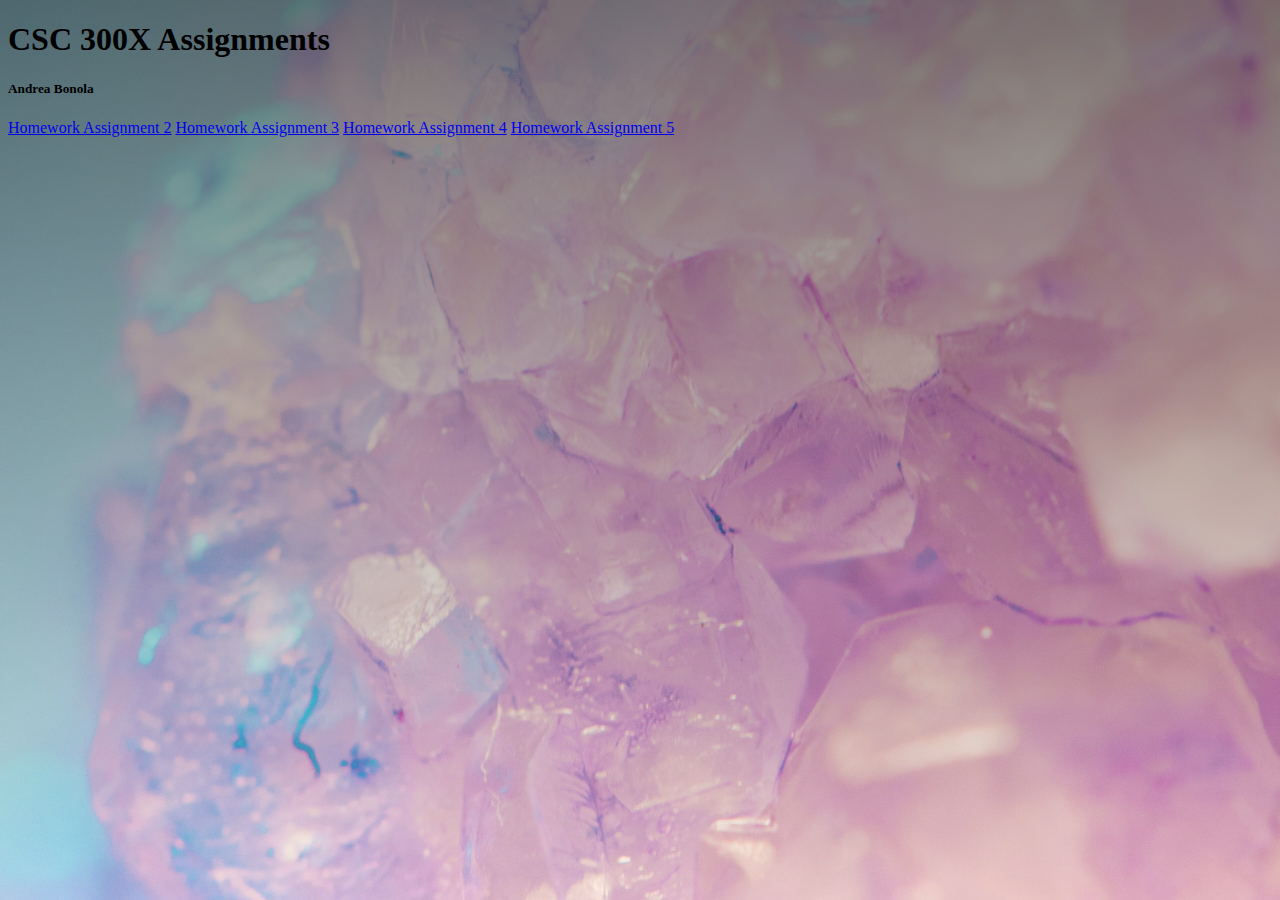
<file: index.html>
<!DOCTYPE html>
<html>
  <head>
    <link
      href="https://cdn.jsdelivr.net/npm/bootstrap@5.3.2/dist/css/bootstrap.min.css"
      rel="stylesheet"
      integrity="sha384-T3c6CoIi6uLrA9TneNEoa7RxnatzjcDSCmG1MXxSR1GAsXEV/Dwwykc2MPK8M2HN"
      crossorigin="anonymous"
    />
    <script
      src="https://cdn.jsdelivr.net/npm/bootstrap@5.3.2/dist/js/bootstrap.bundle.min.js"
      integrity="sha384-C6RzsynM9kWDrMNeT87bh95OGNyZPhcTNXj1NW7RuBCsyN/o0jlpcV8Qyq46cDfL"
      crossorigin="anonymous"
    ></script>
    <link href="./index.css" rel="stylesheet" />
    <title>Andrea Bonola</title>
  </head>
  <body>
    <div class="bg-image shadow-2-strong">
      <div
        class="container d-flex justify-content-center align-items-center vh-100"
      >
        <div class="text-white text-center">
          <h1 class="mb-4">CSC 300X Assignments</h1>
          <h5 class="mb-4">Andrea Bonola</h5>
          <div class="btn-group" role="group" aria-label="Assignment Buttons">
            <a
              href="csc300x-hw2/index.html"
              class="btn btn-outline-light btn-lg m-2"
              >Homework Assignment 2</a
            >
            <a
              href="csc300x-hw3/index.html"
              class="btn btn-outline-light btn-lg m-2"
              >Homework Assignment 3</a
            >
            <a
              href="csc300x-hw4/index.html"
              class="btn btn-outline-light btn-lg m-2"
              >Homework Assignment 4</a
            >
            <a
              href="csc300x-hw5/index.html"
              class="btn btn-outline-light btn-lg m-2"
              >Homework Assignment 5</a
            >
          </div>
        </div>
      </div>
    </div>
  </body>
</html>
</file>
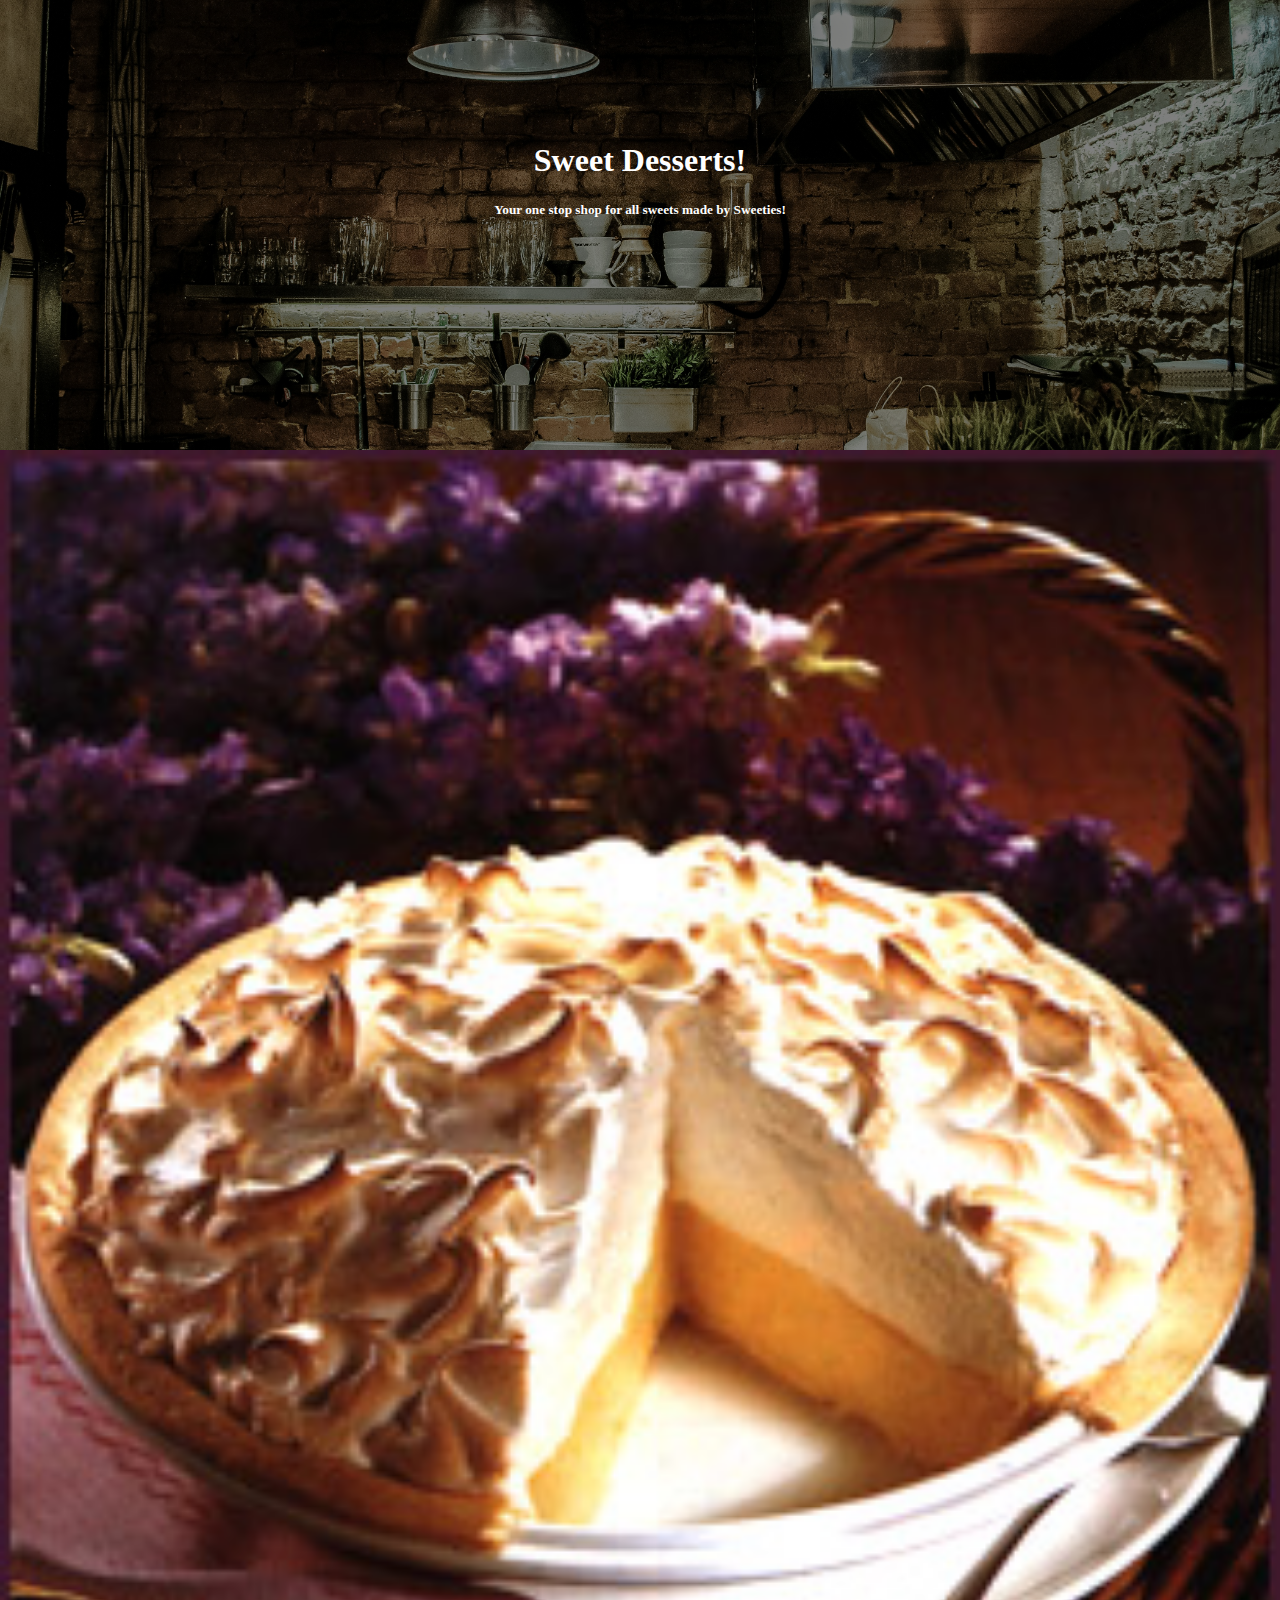
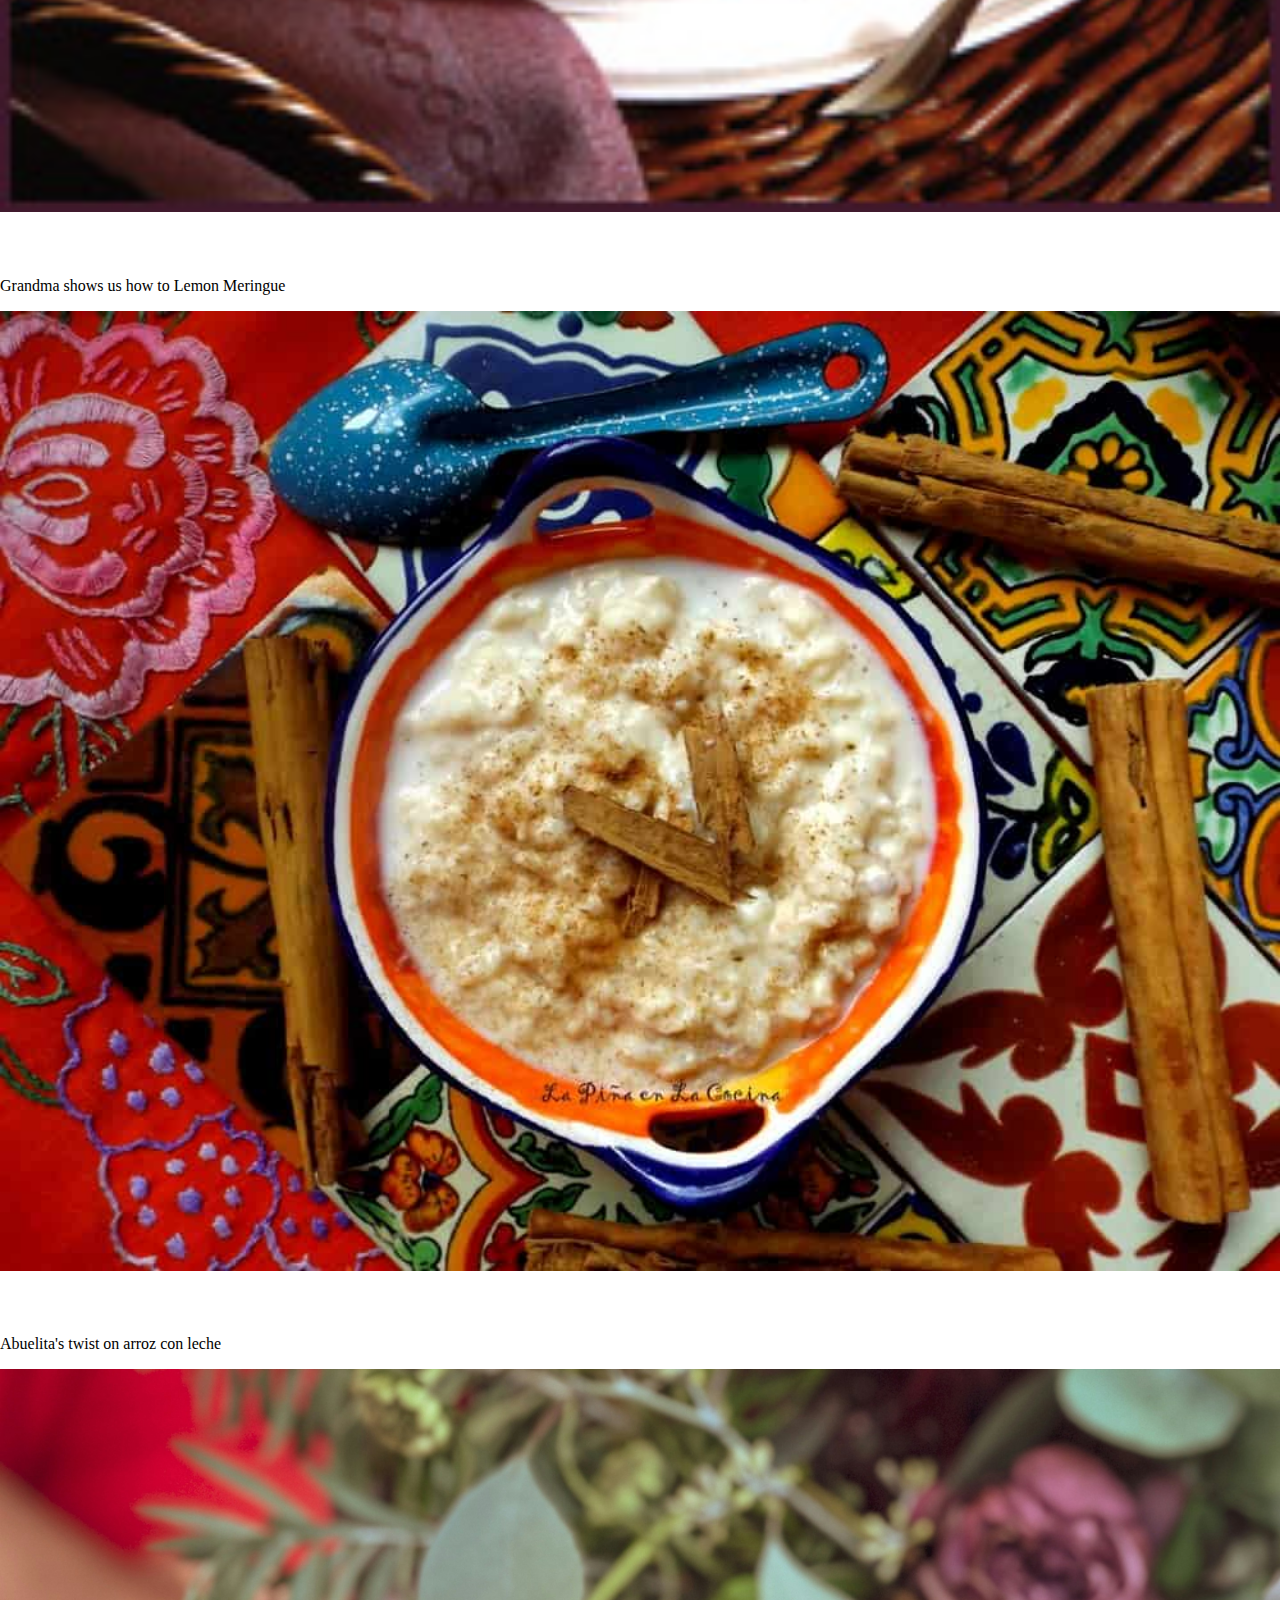
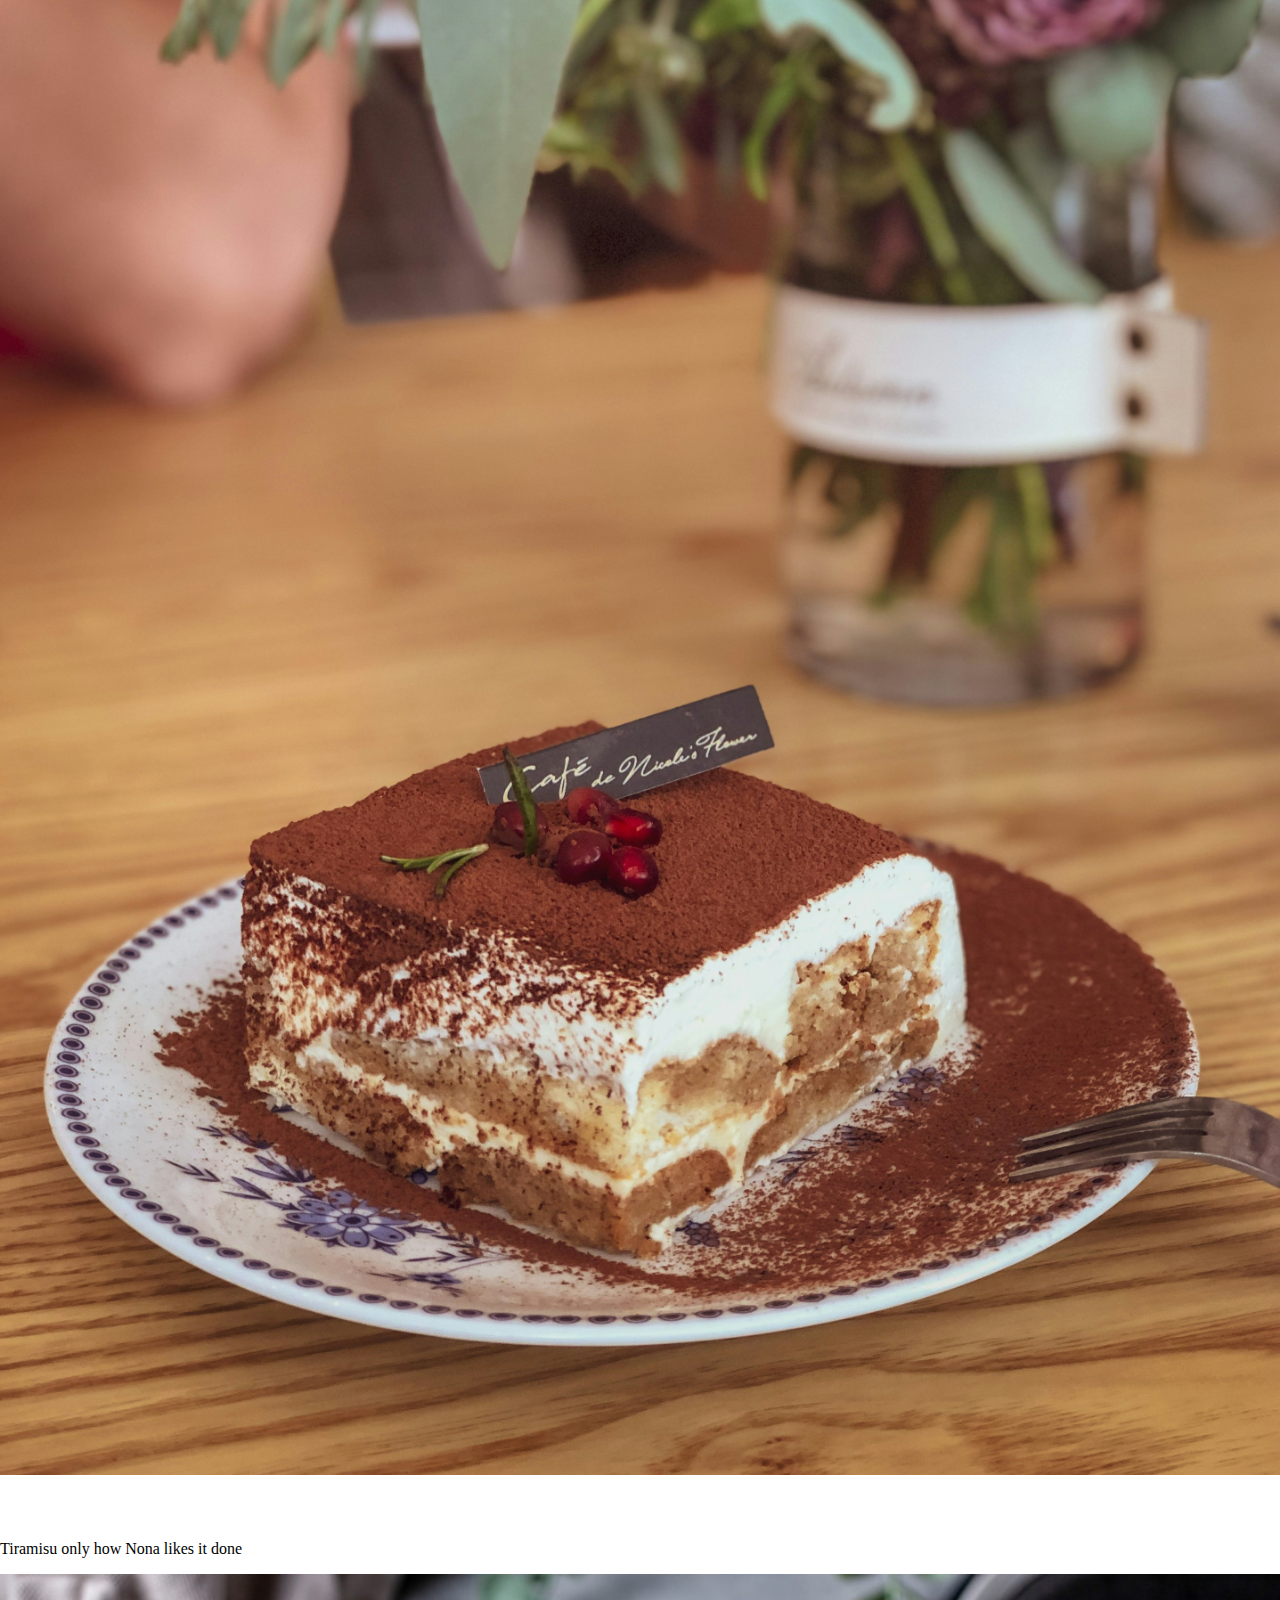
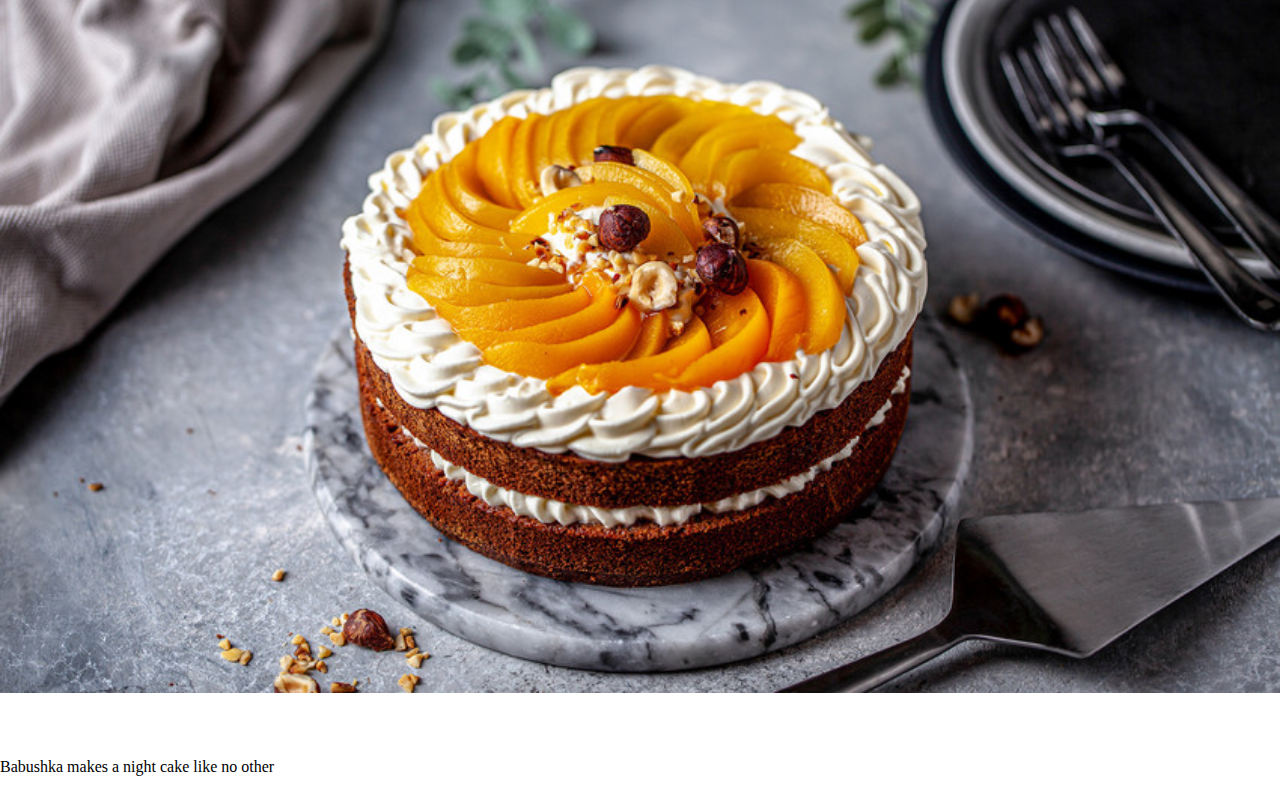
<file: csc300x-hw2/index.html>
<!DOCTYPE html>
<!-- 
  Andrea Bonola
  CSC 300X
  We created pie.html and recipe.css and edited to the specifications that our teacher requested.
  This file is index.html and it is the landing page for hw2.
-->
<html>
  <head>
    <title>Sweet Desserts!</title>
    <link
      href="https://cdn.jsdelivr.net/npm/bootstrap@5.3.2/dist/css/bootstrap.min.css"
      rel="stylesheet"
      integrity="sha384-T3c6CoIi6uLrA9TneNEoa7RxnatzjcDSCmG1MXxSR1GAsXEV/Dwwykc2MPK8M2HN"
      crossorigin="anonymous"
    />
    <script
      src="https://cdn.jsdelivr.net/npm/bootstrap@5.3.2/dist/js/bootstrap.bundle.min.js"
      integrity="sha384-C6RzsynM9kWDrMNeT87bh95OGNyZPhcTNXj1NW7RuBCsyN/o0jlpcV8Qyq46cDfL"
      crossorigin="anonymous"
    ></script>
    <link href="index.css" rel="stylesheet" />
  </head>
  <body>
    <div class="hero-image">
      <div class="hero-text">
          <h1>Sweet Desserts!</h1>
          <h5>Your one stop shop for all sweets made by Sweeties!</h5>
      </div>
    </div>
    <div class="container mt-4 center-content">
      <div class="row row-cols-1 row-cols-md-2 row-cols-lg-4">
        <div class="col mb-4">
          <a href="pie.html" class="card-link">
            <div class="card h-100">
              <img
                src="./resources/pie.jpg"
                class="card-img-top"
                alt="Lemon-Meringue-Pie"
              />
            </a>
              <div class="card-body">
                <h5 class="card-title">Grandma's Lemon Meringue Pie Recipe</h5>
                <p class="card-text">Grandma shows us how to Lemon Meringue</p>
              </div>
            </div>
        </div>
        <div class="col mb-4">
          <div class="card h-100">
            <img
            src="./resources/arroz-con-leche.jpg"
            class="card-img-top"
            alt="Arroz Con Leche"
          />
            <div class="card-body">
              <h5 class="card-title">Abuelita's Arroz Con Leche</h5>
              <p class="card-text">Abuelita's twist on arroz con leche</p>
            </div>
          </div>
        </div>
        <div class="col mb-4">
          <div class="card h-100">
            <img
                src="./resources/marianna-unsplash.jpg"
                class="card-img-top"
                alt="Tiramisu"
              />
            <div class="card-body">
              <h5 class="card-title">Nona's Tiramisu</h5>
              <p class="card-text">Tiramisu only how Nona likes it done</p>
            </div>
          </div>
        </div>
        <div class="col mb-4">
          <div class="card h-100">
            <img
                src="./resources/nightcake.jpg"
                class="card-img-top"
                alt="Night Cake"
              />
            <div class="card-body">
              <h5 class="card-title">Babushka's Famous Night Cake</h5>
              <p class="card-text">Babushka makes a night cake like no other</p>
            </div>
          </div>
        </div>
      </div>
    </div>
  </body>
</html>
</file>
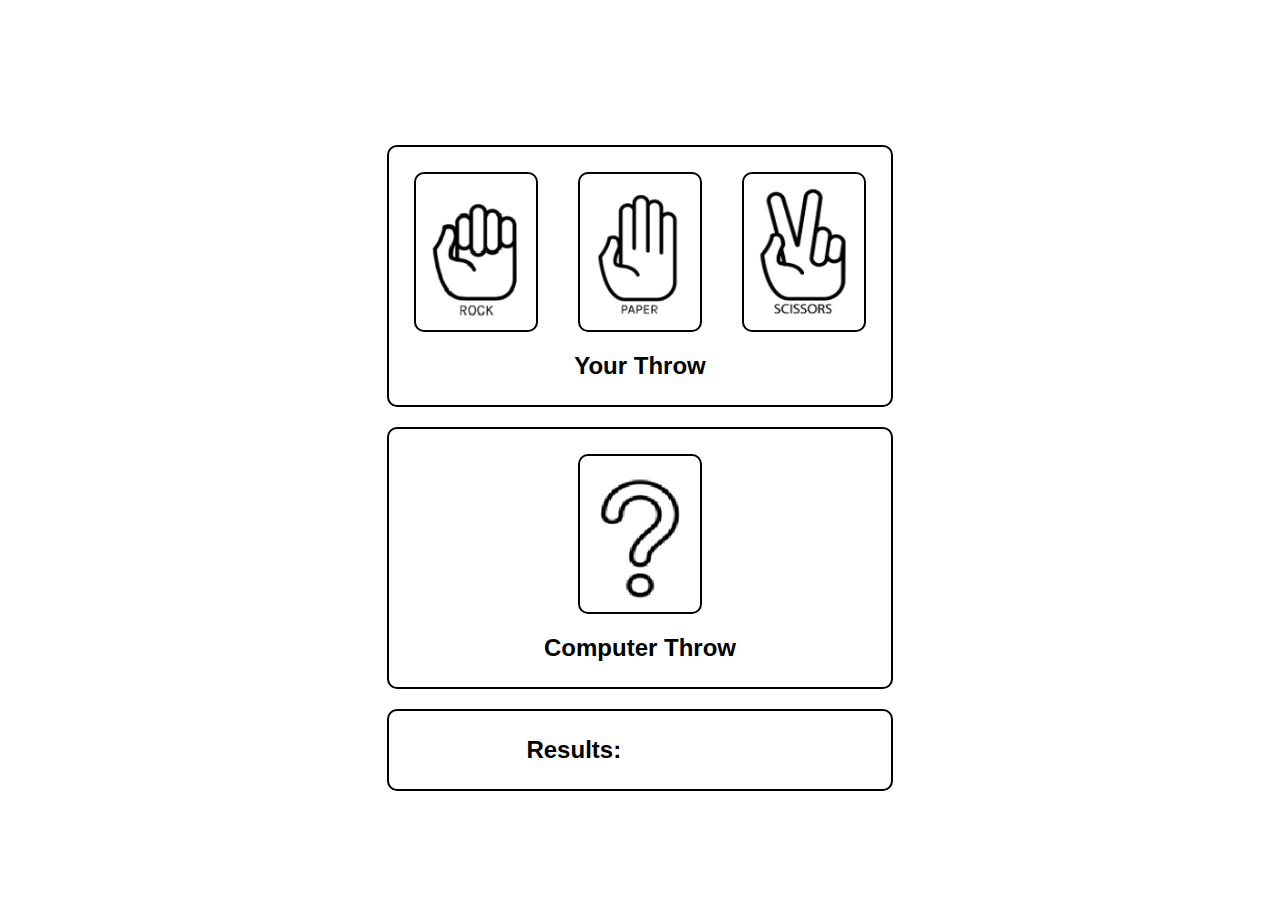
<file: csc300x-hw4/index.html>
<!DOCTYPE html>
<html lang="en">
  <head>
    <meta charset="UTF-8" />
    <meta name="viewport" content="width=device-width, initial-scale=1.0" />
    <title>Rock, Paper, Scissors! Go!</title>
    <link rel="stylesheet" href="index.css" />
    <script src="script.js" defer></script>
  </head>
  <body>
    <div>
      <section>
        <div class="image-container">
          <img src="./resources/rock.PNG" alt="rock" data-value="rock" />

          <img src="./resources/paper.PNG" alt="paper" data-value="paper" />

          <img
            src="./resources/scissors.PNG"
            alt="scissors"
            data-value="scissors"
          />
        </div>
        <h2>Your Throw</h2>
      </section>
      <section>
        <div class="computer-throw">
          <img src="./resources/question-mark.PNG" alt="question-mark" />
        </div>
        <h2>Computer Throw</h2>
      </section>
      <section>
        <div class="results-container">
          <h2>Results:</h2>
          <div id="results"></div>
        </div>
      </section>
    </div>
  </body>
</html>
</file>
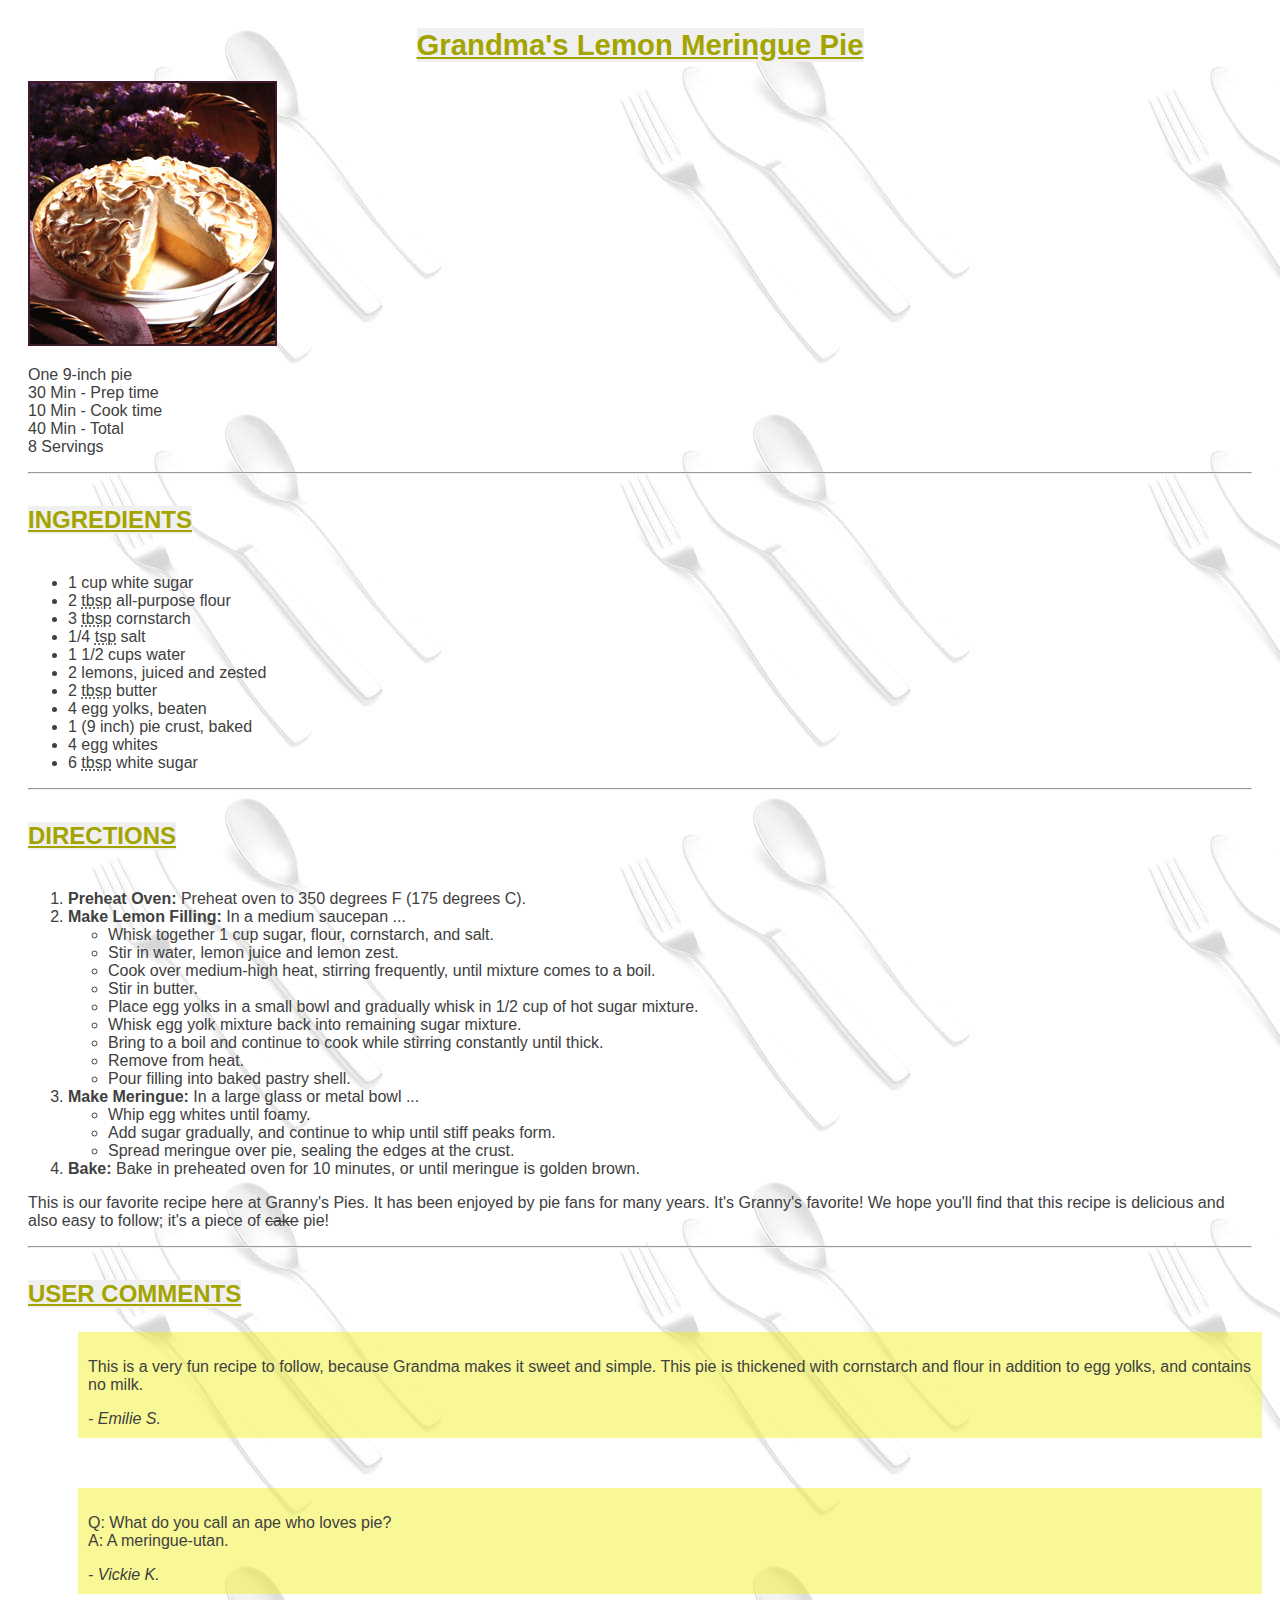
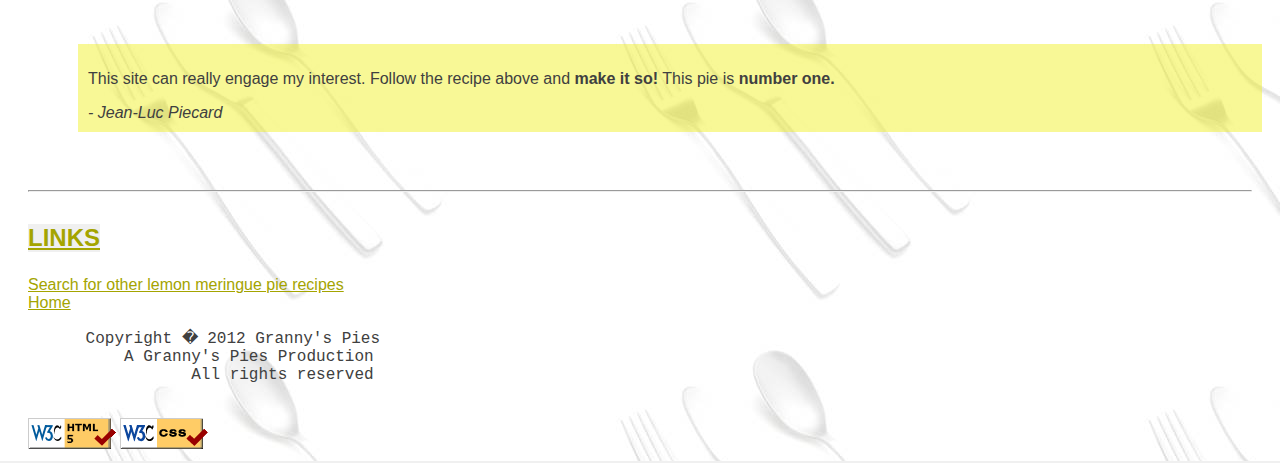
<file: csc300x-hw2/pie.html>
<!DOCTYPE html>
<!-- 
  Andrea Bonola
  CSC 300X
  We created pie.html and recipe.css and edited to the specifications that our teacher requested.
  This file is pie.html and holds the webpage for grandmas lemon meringue pie.
  EXTRA FEATURES: 
  I added the silverware background and tigthened the headings backgrounds. -->
<html>
  <head>
    <link href="recipe.css" rel="stylesheet" />
    <title>Grandma's Lemon Meringue Pie</title>
  </head>

  <body>
    <div id="container">
      <div class="row">
        <div class="col text-center">
          <h1 class="main-header">Grandma's Lemon Meringue Pie</h1>
        </div>
      </div>

      <img src="./resources/pie.jpg" />

      <p>
        One 9-inch pie <br />
        30 Min - Prep time <br />
        10 Min - Cook time <br />
        40 Min - Total <br />
        8 Servings
      </p>
      <hr />
      <h3>INGREDIENTS</h3>
      <ul>
        <li>1 cup white sugar</li>
        <li>2 <abbr title="tablespoons">tbsp</abbr> all-purpose flour</li>
        <li>3 <abbr title="tablespoons">tbsp</abbr> cornstarch</li>
        <li>1/4 <abbr title="teaspoon">tsp</abbr> salt</li>
        <li>1 1/2 cups water</li>
        <li>2 lemons, juiced and zested</li>
        <li>2 <abbr title="tablespoons">tbsp</abbr> butter</li>
        <li>4 egg yolks, beaten</li>
        <li>1 (9 inch) pie crust, baked</li>
        <li>4 egg whites</li>
        <li>6 <abbr title="tablespoon">tbsp</abbr> white sugar</li>
      </ul>
      <hr />

      <h3>DIRECTIONS</h3>

      <ol>
        <li>
          <strong>Preheat Oven:</strong> Preheat oven to 350 degrees F (175
          degrees C).
        </li>
        <li>
          <strong>Make Lemon Filling:</strong>
          In a medium saucepan ...
          <ul>
            <li>Whisk together 1 cup sugar, flour, cornstarch, and salt.</li>
            <li>Stir in water, lemon juice and lemon zest.</li>
            <li>
              Cook over medium-high heat, stirring frequently, until mixture
              comes to a boil.
            </li>
            <li>Stir in butter.</li>
            <li>
              Place egg yolks in a small bowl and gradually whisk in 1/2 cup of
              hot sugar mixture.
            </li>
            <li>Whisk egg yolk mixture back into remaining sugar mixture.</li>
            <li>
              Bring to a boil and continue to cook while stirring constantly
              until thick.
            </li>
            <li>Remove from heat.</li>
            <li>Pour filling into baked pastry shell.</li>
          </ul>
        </li>
        <li>
          <strong>Make Meringue:</strong> In a large glass or metal bowl ...
        </li>
        <ul>
          <li>Whip egg whites until foamy.</li>
          <li>
            Add sugar gradually, and continue to whip until stiff peaks form.
          </li>
          <li>Spread meringue over pie, sealing the edges at the crust.</li>
        </ul>
        <li>
          <strong>Bake:</strong>
          Bake in preheated oven for 10 minutes, or until meringue is golden
          brown.
        </li>
      </ol>

      <p>
        This is our favorite recipe here at Granny's Pies. It has been enjoyed
        by pie fans for many years. It's Granny's favorite! We hope you'll find
        that this recipe is delicious and also easy to follow; it's a piece of
        <del>cake</del>
        pie!
      </p>
      <hr />
      <h3>USER COMMENTS</h3>
      <div>
        <blockquote>
          <p>
            This is a very fun recipe to follow, because Grandma makes it sweet
            and simple. This pie is thickened with cornstarch and flour in
            addition to egg yolks, and contains no milk.
          </p>
          <cite>- Emilie S.</cite>
        </blockquote>
        <blockquote>
          <p>
            Q: What do you call an ape who loves pie? <br />
            A: A meringue-utan.
          </p>
          <cite>- Vickie K.</cite>
        </blockquote>
        <blockquote>
          <p>
            This site can really engage my interest. Follow the recipe above and
            <strong>make it so!</strong> This pie is
            <strong>number one.</strong>
          </p>
          <cite>- Jean-Luc Piecard</cite>
        </blockquote>
      </div>

      <hr />
      <h3>LINKS</h3>
      <br />
      <a
        href="https://www.google.com/search?q=lemon+meringue+pie+recipe&start=10"
        >Search for other lemon meringue pie recipes</a
      >
      <br />
      <a href="index.html">Home</a>
      <pre>
      Copyright � 2012 Granny's Pies 
          A Granny's Pies Production 
                 All rights reserved
    </pre
      >
      <img src="resources/w3c-html.png" />
      <img src="resources/w3c-css.png" />
    </div>
  </body>
</html>
</file>
<file: index.css>
body {
  background-image: linear-gradient(
      rgba(0, 0, 0, 0.5),
      rgba(255, 255, 255, 0.3)
    ),
    url("./resources/krystal-unsplash.jpg");
  background-repeat: no-repeat;
  background-attachment: fixed;
  background-position: center;
  background-size: cover;
}
</file>
<file: csc300x-hw2/index.css>
/* 
  Andrea Bonola
  CSC 300X
  We created pie.html and recipe.css and edited to the specifications that our teacher requested.
  This file is index.css and it contains styling for index.html. */

body,
html {
  height: 100%;
  margin: 0;
}

.hero-image {
  background-image: linear-gradient(rgba(0, 0, 0, 0.5), rgba(0, 0, 0, 0.5)),
    url("./resources/teodor-skrebnev-unsplash.jpg");
  height: 50vh;
  background-position: center;
  background-repeat: no-repeat;
  background-size: cover;
  position: relative;
}

.hero-text {
  text-align: center;
  position: absolute;
  top: 40%;
  left: 50%;
  transform: translate(-50%, -50%);
  color: white;
}

.container-fluid,
.container {
  padding: 0;
}

.center-text {
  text-align: center;
}

.center-content {
  display: flex;
  flex-direction: column;
  justify-content: flex-start;
  align-items: center;
  height: auto;
}

.overlay {
  position: absolute;
  top: 0;
  left: 0;
  width: 100%;
  height: 100%;
  background-color: rgba(0, 0, 0, 0.5);
}

h1,
h3,
h5 {
  color: #fff;
}

.card {
  height: 100%;
}

.card img {
  height: 100%;
  width: 100%;
  object-fit: cover;
}
</file>
<file: csc300x-hw4/index.css>
body {
  font-family: Arial, sans-serif;
  display: flex;
  flex-direction: column;
  align-items: center;
  justify-content: center;
  height: 100vh;
}

section {
  text-align: center;
  margin-top: 20px;
  border-radius: 10px;
  border: 2px solid black;
  padding: 5px;
}

.image-container {
  display: flex;
  justify-content: space-around;
}

img {
  width: 100px;
  height: auto;
  cursor: pointer;
  border-radius: 10px;
  border: 2px solid black;
  padding: 10px;
  margin: 0 20px;
  margin-top: 20px;
}

h2 {
  margin-top: 20px;
}

.computer-throw {
  display: flex;
  justify-content: center;
  pointer-events: none;
}

section .results-container {
  display: flex;
  align-items: center;
  justify-content: space-evenly;
}
</file>
<file: csc300x-hw2/recipe.css>
/* 
  Andrea Bonola
  CSC 300X
  We created pie.html and recipe.css and edited to the specifications that our teacher requested.
  This file is recipe.css and this contains styling for pie.html. */
#container {
  margin-left: 20px;
  margin-right: 20px;
}

body {
  background-image: url("resources/silverware.jpg");
  background-color: #f0f0f0;
  color: #404040;
  font-family: "Georgia", "Garamond", sans-serif;
  font-size: 12pt;
}

h1.main-header {
  color: #a4a400;
  background-color: #f0f0f0;
  font-family: "Lucida Sans Unicode", "Helvetica", "Arial", sans-serif;
  text-decoration: underline;
  display: inline-block;
  font-size: 22pt;
  font-weight: bold;
}

.text-center {
  text-align: center;
}

h3 {
  color: #a4a400;
  background-color: #f0f0f0;
  font-family: "Lucida Sans Unicode", "Helvetica", "Arial", sans-serif;
  font-size: 18pt;
  text-decoration: underline;
  display: inline-block;
}

a {
  color: #a4a400;
}

blockquote {
  margin: 0 50px 50px;
  padding: 10px;
  background-color: rgba(240, 240, 23, 0.452);
  display: inline-block;
  width: calc(100% - 40px);
  box-sizing: border-box;
}
</file>
